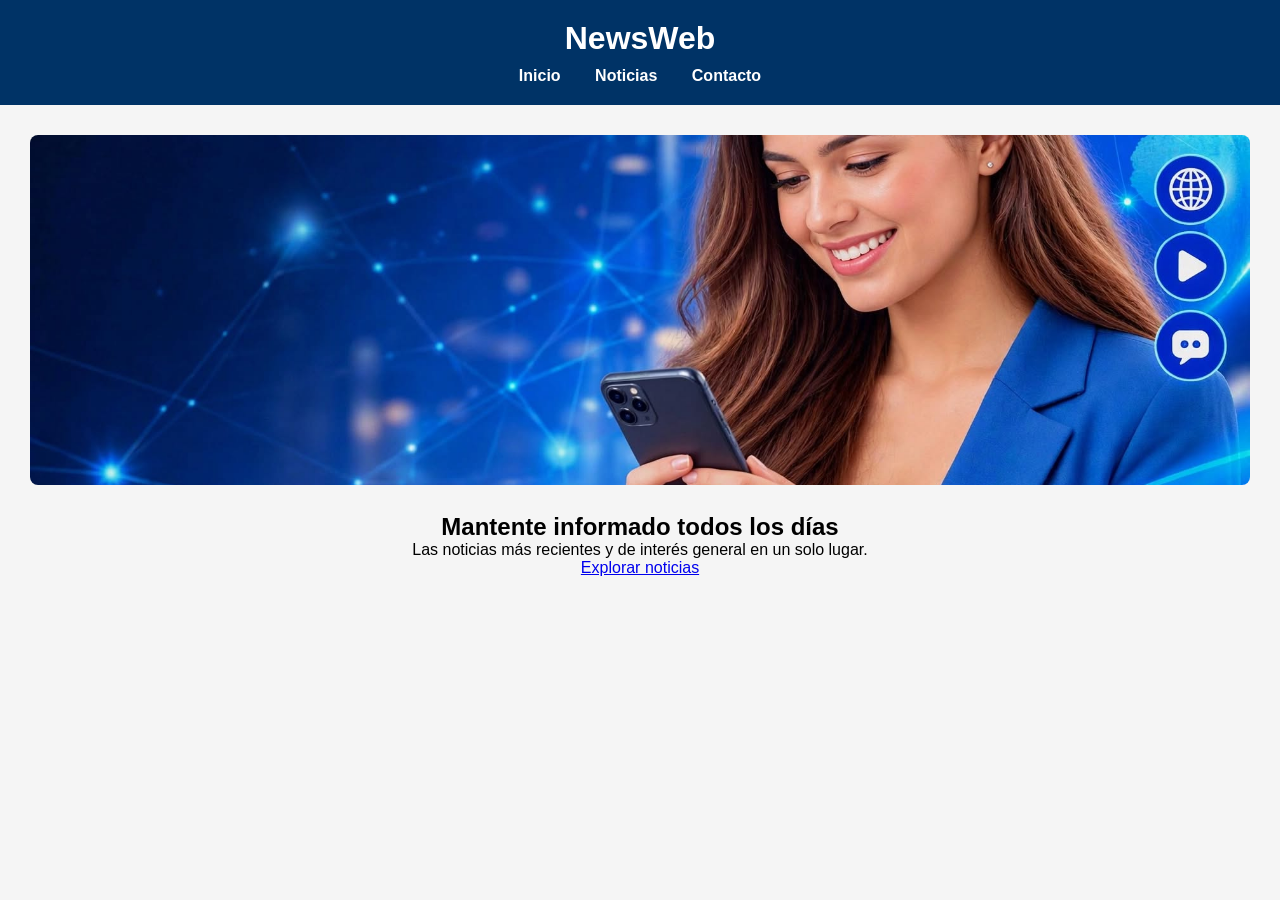
<file: index.html>
<!DOCTYPE html>
<!--
Proyecto: Noticias Web - Entrega 2
 
Integrantes:
- Rosalba Duran Yara
- Rafael Eduardo Cassiani Pacheco
- Freddy Esteban Salcedo Alba
- Juan Sebastián Martínez Beltrán
-->
<html lang="es">


<!DOCTYPE html>
<html lang="es">
<head>
<meta charset="UTF-8">
<title>NewsWeb - Inicio</title>
<link rel="stylesheet" href="css/estilos.css">
</head>
<body>
<header>
<h1>NewsWeb</h1>
<nav>
<a href="index.html">Inicio</a>
<a href="noticias.html">Noticias</a>
<a href="contacto.html">Contacto</a>
 </nav>
</header>

<main class="hero">
<img src="img/Banner.jpg" alt="Banner NewsWeb" style="width: 100%; max-height: 350px; object-fit: cover; border-radius: 8px; margin-bottom: 1.5rem;">
        
<h2>Mantente informado todos los días</h2>
<p>Las noticias más recientes y de interés general en un solo lugar.</p>
<a href="noticias.html" class="btn-primary">Explorar noticias</a>
</main>

<script src="js/script.js"></script>
</body>
</html>
</file>
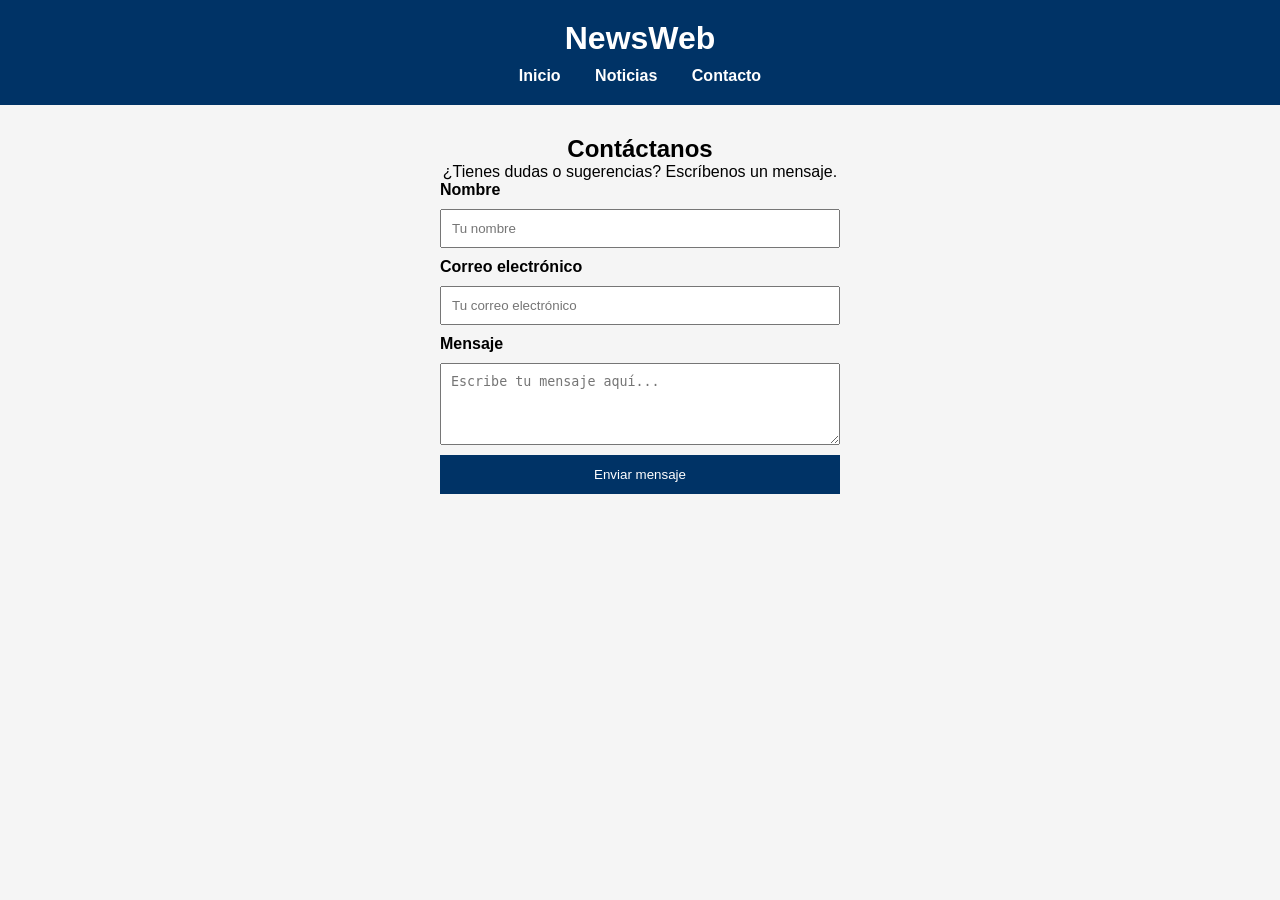
<file: contacto.html>
<!DOCTYPE html>
<html lang="es">
<head>
<meta charset="UTF-8">
<title>NewsWeb - Contacto</title>
<link rel="stylesheet" href="css/estilos.css">
</head>
<body>
<header>
<h1>NewsWeb</h1>
<nav>
<a href="index.html">Inicio</a>
<a href="noticias.html">Noticias</a>
<a href="contacto.html">Contacto</a>
</nav>
</header>

<main class="contact-main">
<h2>Contáctanos</h2>
<p>¿Tienes dudas o sugerencias? Escríbenos un mensaje.</p>

<form id="contact-form">
<label for="nombre">Nombre</label>
<input id="nombre" name="nombre" type="text" placeholder="Tu nombre" minlength="2" required>
<label for="correo">Correo electrónico</label>
<input id="correo" name="correo" type="email" placeholder="Tu correo electrónico" required>
<label for="mensaje">Mensaje</label>
 <textarea id="mensaje" name="mensaje" placeholder="Escribe tu mensaje aquí..." rows="4" minlength="10" required></textarea>
 <button type="submit" class="btn-submit">Enviar mensaje</button>
<p id="form-status" role="status"></p>
</form>
</main>
<script src="js/script.js"></script>
</body>
</html>
</file>
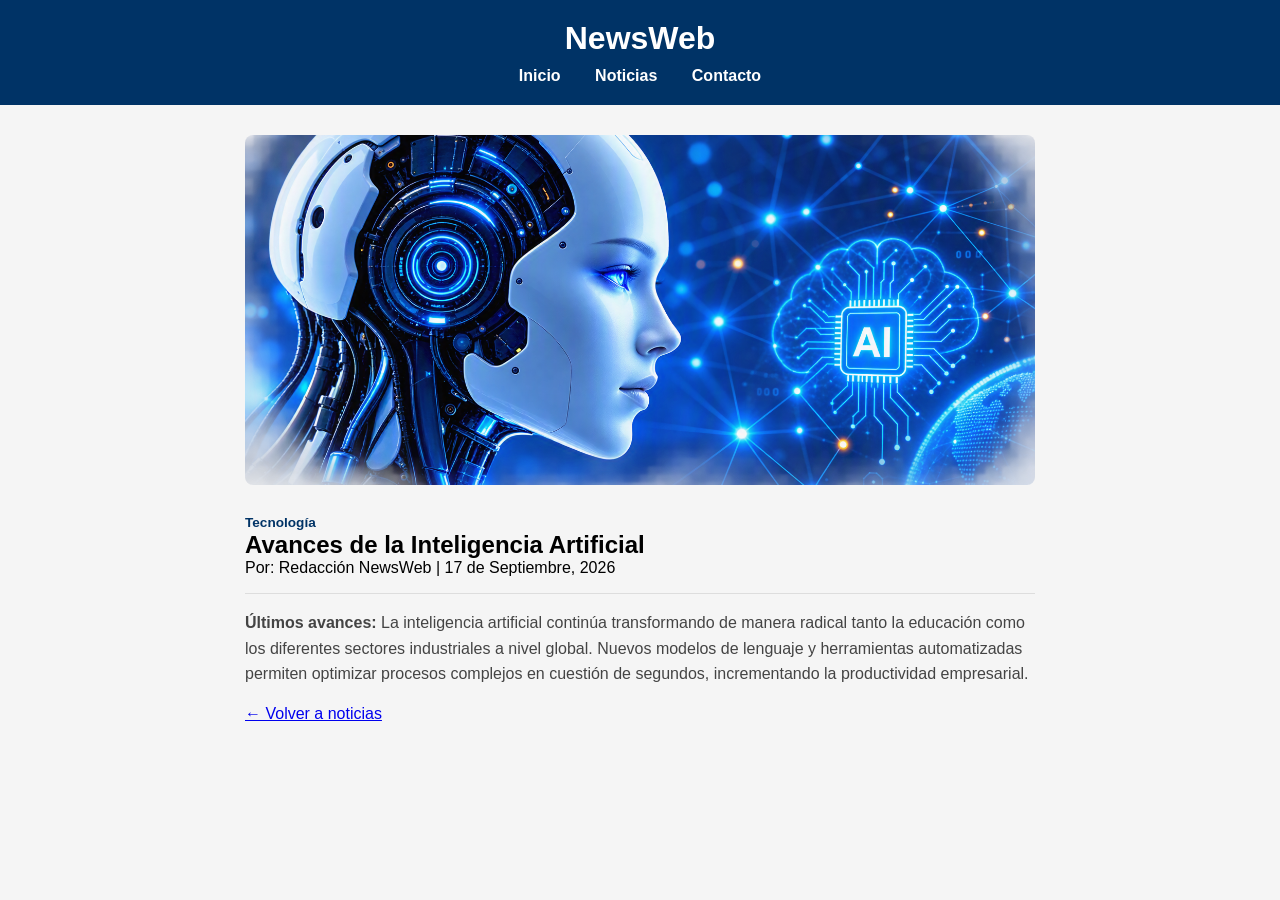
<file: detalle.html>
<!DOCTYPE html>
<html lang="es">
<head>
<meta charset="UTF-8">
<title>NewsWeb - Detalle de Noticia</title>
<link rel="stylesheet" href="css/estilos.css">
</head>
<body>
<header>
<h1>NewsWeb</h1>
<nav>
<a href="index.html">Inicio</a>
<a href="noticias.html">Noticias</a>
<a href="contacto.html">Contacto</a>
</nav>
</header>

<main class="detail-container">
<img id="img-detalle" src="img/Tecnologia.jpg" alt="Imagen de la noticia" class="detail-image">

<span id="tag-detalle" class="tag">Tecnología</span>
<h2 id="titulo-detalle">Cargando noticia...</h2>
<p class="meta">Por: Redacción NewsWeb | 17 de Septiembre, 2026</p>
<hr>
        
<div id="texto-detalle" class="detail-text">
<p>Cargando contenido...</p>
</div>

<br>
<a href="noticias.html" class="btn-primary">&larr; Volver a noticias</a>
</main>

<script src="js/script.js"></script>
</body>
</html>
</file>
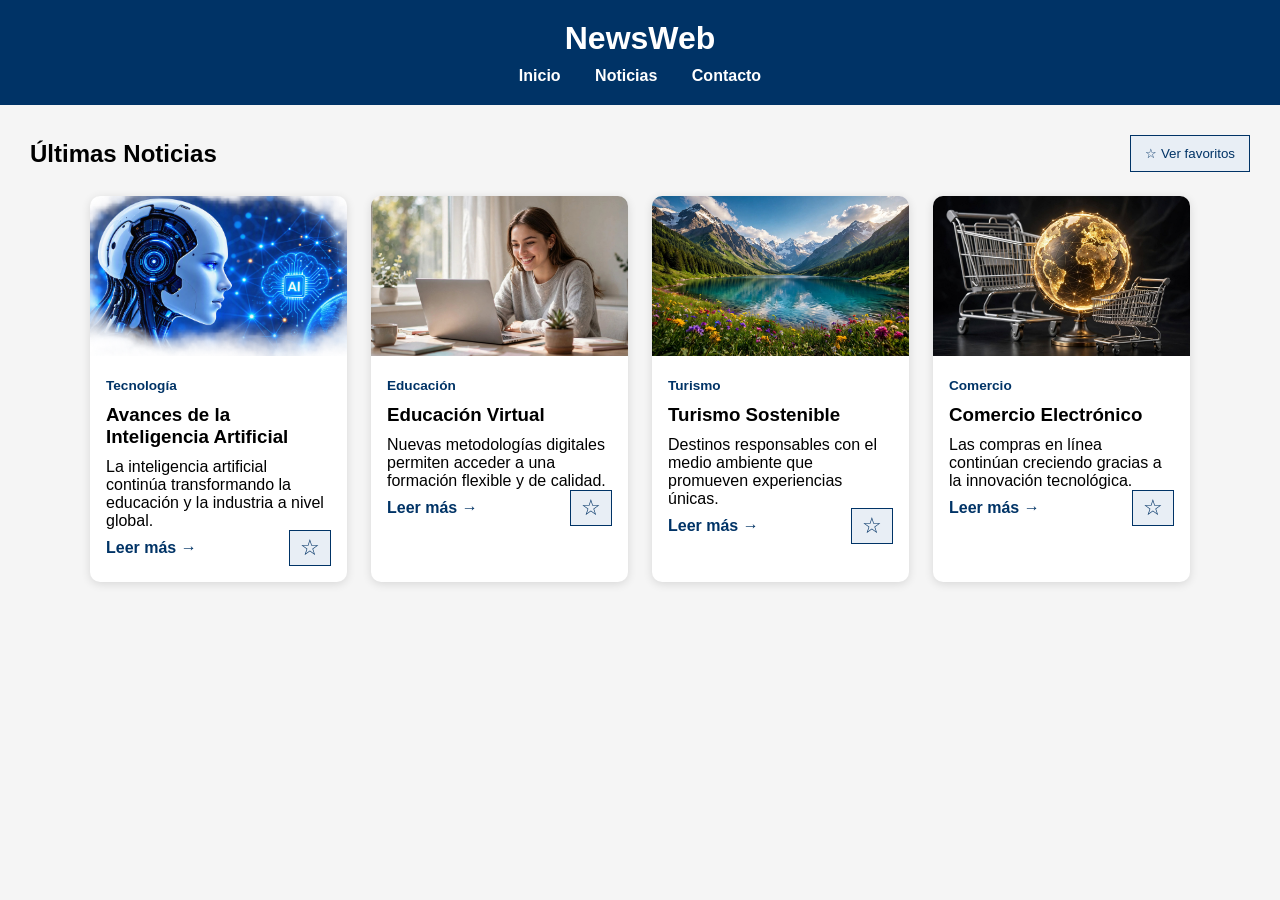
<file: noticias.html>
<!DOCTYPE html>
<html lang="es">
<head>
<meta charset="UTF-8">
<title>NewsWeb - Noticias</title>
<link rel="stylesheet" href="css/estilos.css">
</head>
<body>
<header>
<h1>NewsWeb</h1>
<nav>
<a href="index.html">Inicio</a>
<a href="noticias.html">Noticias</a> <a href="contacto.html">Contacto</a> </nav>
</header>

<main>
<div class="section-heading">
	<h2>Últimas Noticias</h2>
	<button id="show-favorites" class="btn-secondary" type="button">☆ Ver favoritos</button>
</div>
<div id="news-grid" class="news-grid" aria-live="polite">
	<p>Cargando noticias...</p>
</div>
</main>

<script src="js/script.js"></script>
</body>
</html>
</file>
<file: css/estilos.css>
*{ margin:0; padding:0; box-sizing:border-box;
}
body{  font-family: Arial, sans-serif;
background:#f5f5f5;
}

header{
background:#003366;
color:white; text-align:center; padding:20px;
}

nav{
margin-top:10px;
}

nav a{color:white;
text-decoration:none;
margin:0 15px;
 font-weight:bold;
}

.banner img{
width:100%;
height:500px;
object-fit:cover;
}

main{
padding:30px;
text-align:center;
}
.contenedor{
display:flex;
justify-content:center;
gap:20px;
flex-wrap:wrap;
padding:30px;
}

.card{
width:300px;
background:white;
border-radius:10px;
overflow:hidden;
box-shadow:0 2px 10px rgba(0,0,0,0.2);
}

.card img{
width:100%;
 height:200px;
 object-fit:cover;
}
.card h2{margin:15px 0;
}

.card p{
    padding:10px;
}

form{
width:400px;
margin:auto;
display:flex;
flex-direction:column;
gap:10px;
}
input,textarea{
padding:10px;
}

button{
background:#003366;
color:white;
border:none;
padding:12px;
cursor:pointer;
}

.boton-volver{
 text-align:center;
margin-bottom:30px;
}

.section-heading,
.card-actions{
display:flex;
align-items:center;
justify-content:space-between;
gap:16px;
}

.news-grid{
display:grid;
grid-template-columns:repeat(auto-fit,minmax(240px,1fr));
gap:24px;
max-width:1100px;
margin:24px auto;
text-align:left;
}

.news-card{
background:white;
border-radius:10px;
overflow:hidden;
box-shadow:0 2px 10px rgba(0,0,0,0.12);
}

.news-card img{
width:100%;
height:160px;
object-fit:cover;
}

.news-content{
padding:16px;
}

.news-content h3{
margin:10px 0;
}

.tag{
display:inline-block;
color:#003366;
font-weight:bold;
font-size:.85rem;
}

.read-more{
color:#003366;
font-weight:bold;
text-decoration:none;
}

.btn-secondary,
.favorite-button{
background:#e8eef5;
color:#003366;
border:1px solid #003366;
}

.btn-secondary{
padding:10px 14px;
}

.favorite-button{
font-size:1.4rem;
line-height:1;
padding:6px 10px;
}

.favorite-button.is-favorite{
background:#003366;
color:white;
}

.detail-container{
max-width:850px;
margin:auto;
text-align:left;
}

.detail-image{
width:100%;
max-height:350px;
object-fit:cover;
border-radius:8px;
margin-bottom:1.5rem;
}

.detail-container hr{
margin:1rem 0;
border:0;
border-top:1px solid #ddd;
}

.detail-text{
line-height:1.6;
color:#444;
}

form label{
font-weight:bold;
text-align:left;
}

.form-success{
color:#176b35;
font-weight:bold;
}

@media (max-width:600px){
main{padding:20px 16px;}
.section-heading{align-items:flex-start;flex-direction:column;}
form{width:100%;}
}
</file>
